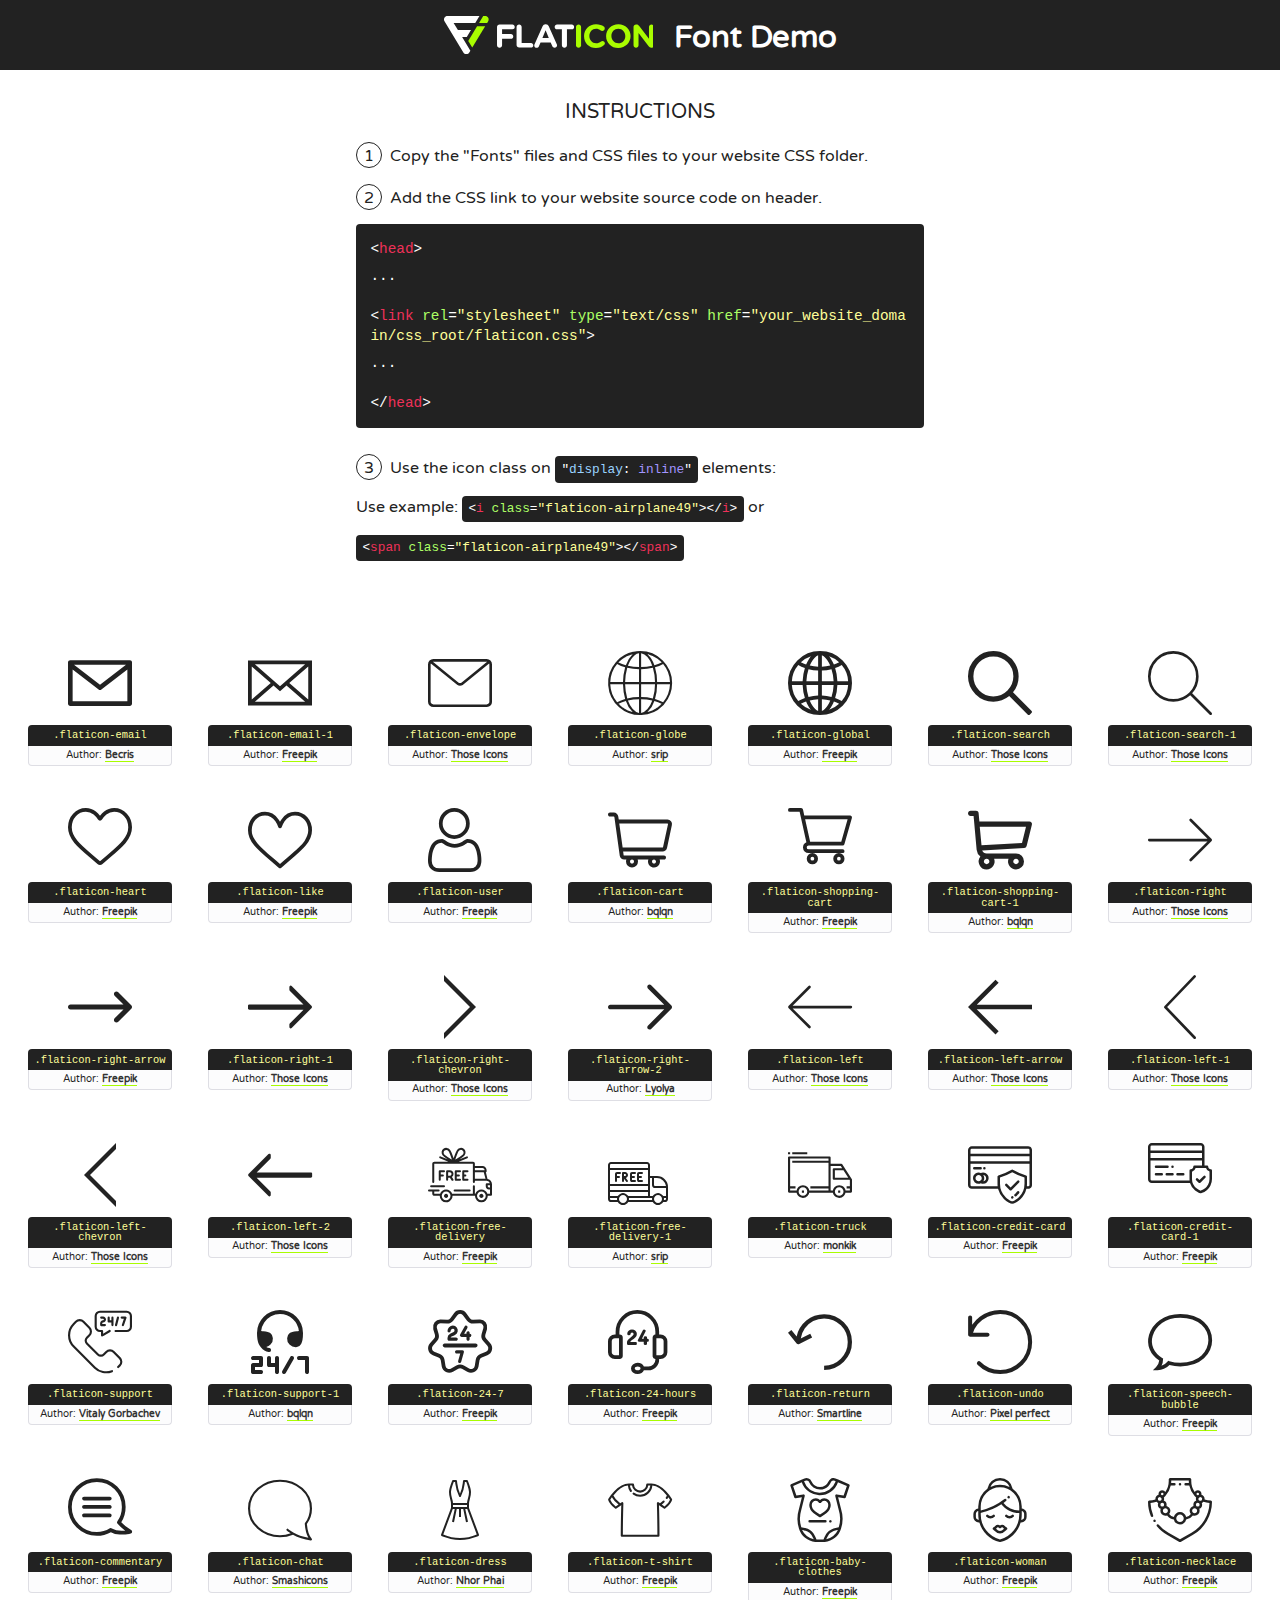
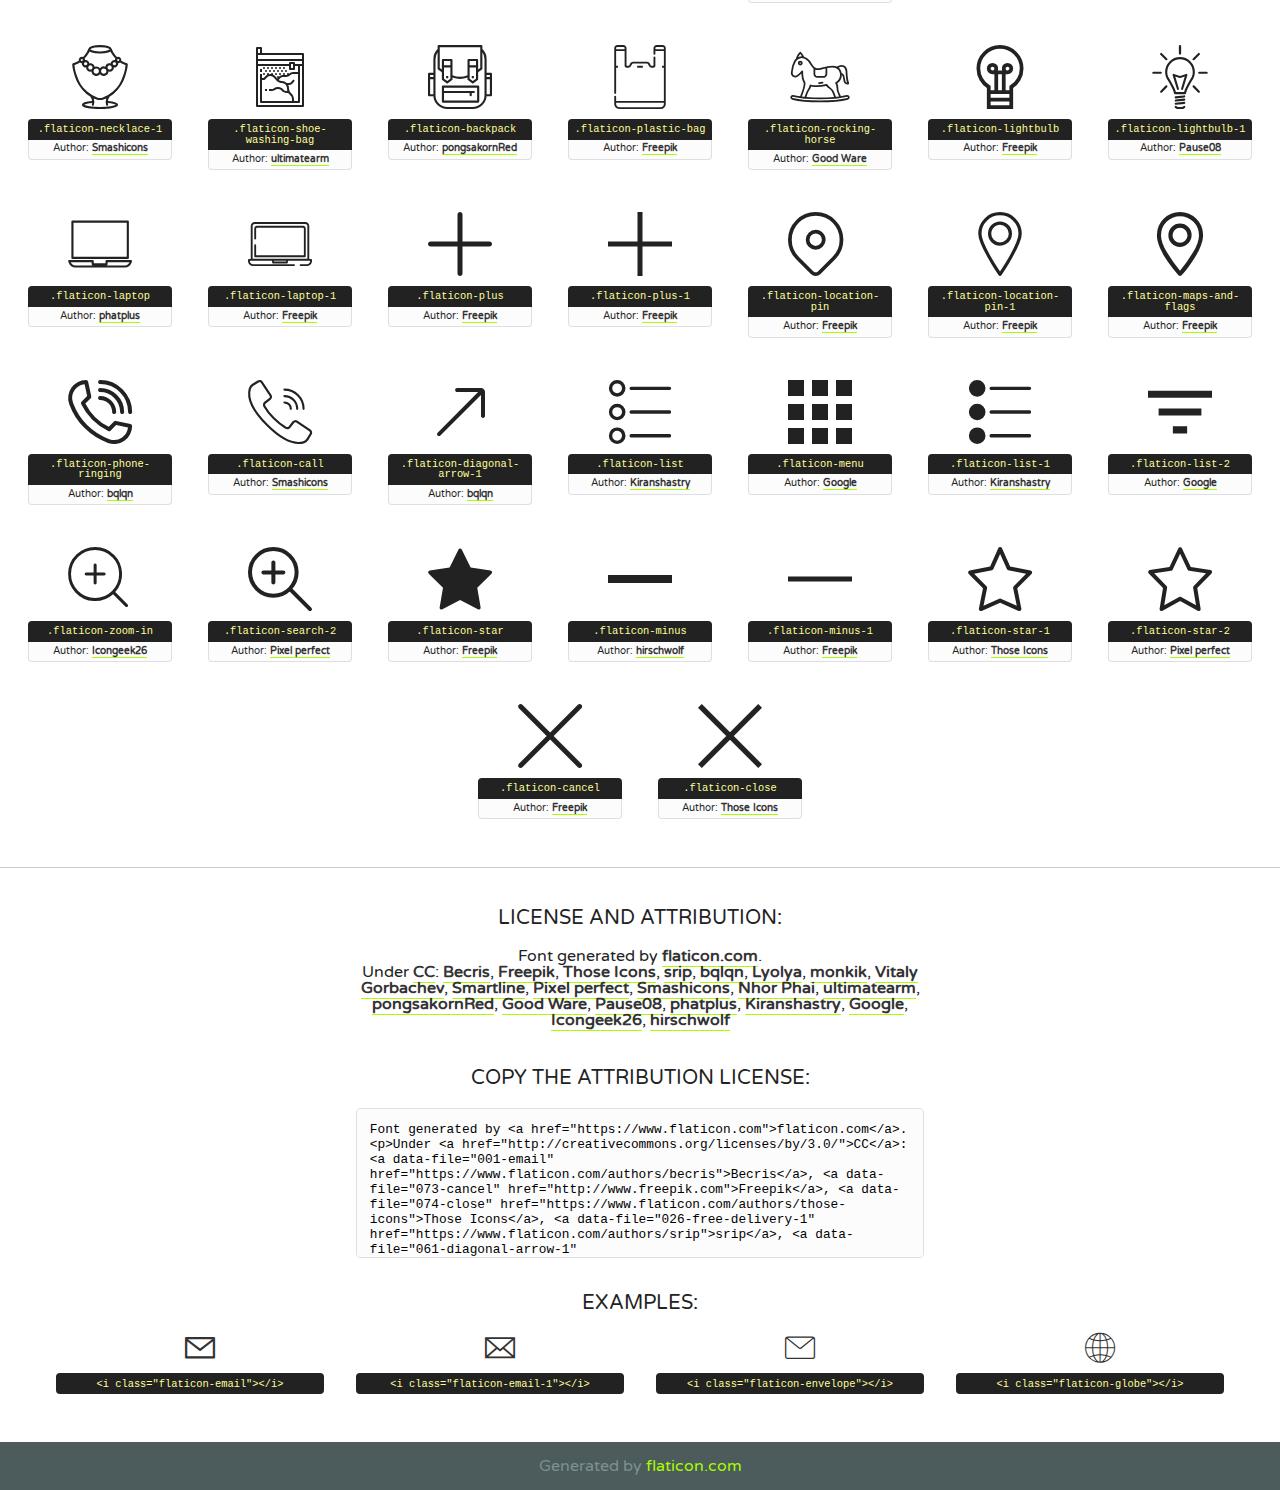
<file: assets/fonts/flaticon.html>
<!DOCTYPE html>
<!--
  Flaticon icon font: Flaticon
  Creation date: 09/06/2020 03:43
-->
<html>
<!DOCTYPE html>
<html>

<head>
    <title>Flaticon WebFont</title>
    <link href="http://fonts.googleapis.com/css?family=Varela+Round" rel="stylesheet" type="text/css" />
    <link rel="stylesheet" type="text/css" href="flaticon.css">
    <meta charset="UTF-8">
    <style>
    html, body, div, span, applet, object, iframe,
    h1, h2, h3, h4, h5, h6, p, blockquote, pre,
    a, abbr, acronym, address, big, cite, code,
    del, dfn, em, img, ins, kbd, q, s, samp,
    small, strike, strong, sub, sup, tt, var,
    b, u, i, center,
    dl, dt, dd, ol, ul, li,
    fieldset, form, label, legend,
    table, caption, tbody, tfoot, thead, tr, th, td,
    article, aside, canvas, details, embed, 
    figure, figcaption, footer, header, hgroup, 
    menu, nav, output, ruby, section, summary,
    time, mark, audio, video {
        margin: 0;
        padding: 0;
        border: 0;
        font-size: 100%;
        font: inherit;
        vertical-align: baseline;
    }
    /* HTML5 display-role reset for older browsers */
    article, aside, details, figcaption, figure, 
    footer, header, hgroup, menu, nav, section {
        display: block;
    }
    body {
        line-height: 1;
    }
    ol, ul {
        list-style: none;
    }
    blockquote, q {
        quotes: none;
    }
    blockquote:before, blockquote:after,
    q:before, q:after {
        content: '';
        content: none;
    }
    table {
        border-collapse: collapse;
        border-spacing: 0;
    }
    body {
        font-family: 'Varela Round', Helvetica, Arial, sans-serif;
        font-size: 16px;
        color: #222;
    }
    a {
        color: #333;
        border-bottom: 1px solid #a9fd00;
        font-weight: bold;
        text-decoration: none;
    }
    * {
        -moz-box-sizing: border-box;
        -webkit-box-sizing: border-box;
        box-sizing: border-box;
        margin: 0;
        padding: 0;
    }
    [class^="flaticon-"]:before, [class*=" flaticon-"]:before, [class^="flaticon-"]:after, [class*=" flaticon-"]:after {
        font-family: Flaticon;
        font-size: 30px;
        font-style: normal;
        margin-left: 20px;
        color: #333;
    }
    .wrapper {
        max-width: 600px;
        margin: auto;
        padding: 0 1em;
    }
    .title {
        font-size: 1.25em;
        text-align: center;
        margin-bottom: 1em;
        text-transform: uppercase;
    }
    header {
        text-align: center;
        background-color: #222;
        color: #fff;
        padding: 1em;
    }
    header .logo {
        width: 210px;
        height: 38px;
        display: inline-block;
        vertical-align: middle;
        margin-right: 1em;
        border: none;
    }
    header strong {
        font-size: 1.95em;
        font-weight: bold;
        vertical-align: middle;
        margin-top: 5px;
        display: inline-block;
    }
    .demo {
        margin: 2em auto;
        line-height: 1.25em;
    }
    .demo ul li {
        margin-bottom: 1em;
    }
    .demo ul li .num {
        color: #222;
        border-radius: 20px;
        display: inline-block;
        width: 26px;
        padding: 3px;
        height: 26px;
        text-align: center;
        margin-right: 0.5em;
        border: 1px solid #222;
    }
    .demo ul li code {
        background-color: #222;
        border-radius: 4px;
        padding: 0.25em 0.5em;
        display: inline-block;
        color: #fff;
        font-family: Consolas,Monaco,Lucida Console,Liberation Mono,DejaVu Sans Mono,Bitstream Vera Sans Mono,Courier New, monospace;
        font-weight: lighter;
        margin-top: 1em;
        font-size: 0.8em;
        word-break: break-all;
    }
    .demo ul li code.big {
        padding: 1em;
        font-size: 0.9em;
    }
    .demo ul li code .red {
        color: #EF3159;
    }
    .demo ul li code .green {
        color: #ACFF65;
    }
    .demo ul li code .yellow {
        color: #FFFF99;
    }
    .demo ul li code .blue {
        color: #99D3FF;
    }
    .demo ul li code .purple {
        color: #A295FF;
    }
    .demo ul li code .dots {
        margin-top: 0.5em;
        display: block;
    }
    #glyphs {
        border-bottom: 1px solid #ccc;
        padding: 2em 0;
        text-align: center;
    }
    .glyph {
        display: inline-block;
        width: 9em;
        margin: 1em;
        text-align: center;
        vertical-align: top;
        background: #FFF;
    }
    .glyph .glyph-icon {
        padding: 10px;
        display: block;
        font-family:"Flaticon";
        font-size: 64px;
        line-height: 1;
    }
    .glyph .glyph-icon:before {
        font-size: 64px;
        color: #222;
        margin-left: 0;
    }
    .class-name {
        font-size: 0.65em;
        background-color: #222;
        color: #fff;
        border-radius: 4px 4px 0 0;
        padding: 0.5em;
        color: #FFFF99;
        font-family: Consolas,Monaco,Lucida Console,Liberation Mono,DejaVu Sans Mono,Bitstream Vera Sans Mono,Courier New, monospace;
    }
    .author-name {
        font-size: 0.6em;
        background-color: #fcfcfd;
        border: 1px solid #DEDEE4;
        border-top: 0;
        border-radius: 0 0 4px 4px;
        padding: 0.5em;
    }
    .class-name:last-child {
        font-size: 10px;
        color:#888;
    }
    .class-name:last-child a {
        font-size: 10px;
        color:#555;
    }
    .class-name:last-child a:hover {
        color:#a9fd00;
    }
    .glyph > input {
        display: block;
        width: 100px;
        margin: 5px auto;
        text-align: center;
        font-size: 12px;
        cursor: text;
    }
    .glyph > input.icon-input {
        font-family:"Flaticon";
        font-size: 16px;
        margin-bottom: 10px;
    }
    .attribution .title {
        margin-top: 2em;
    }
    .attribution textarea {
        background-color: #fcfcfd;
        padding: 1em;
        border: none;
        box-shadow: none;
        border: 1px solid #DEDEE4;
        border-radius: 4px;
        resize: none;
        width: 100%;
        height: 150px;
        font-size: 0.8em;
        font-family: Consolas,Monaco,Lucida Console,Liberation Mono,DejaVu Sans Mono,Bitstream Vera Sans Mono,Courier New, monospace;
        -webkit-appearance: none;
    }
    .iconsuse {
        margin: 2em auto;
        text-align: center;
        max-width: 1200px;
    }
    .iconsuse:after {
        content: '';
        display: table;
        clear: both;
    }
    .iconsuse .image {
        float: left;
        width: 25%;
        padding: 0 1em;
    }
    .iconsuse .image p {
        margin-bottom: 1em;
    }
    .iconsuse .image span {
        display: block;
        font-size: 0.65em;
        background-color: #222;
        color: #fff;
        border-radius: 4px;
        padding: 0.5em;
        color: #FFFF99;
        margin-top: 1em;
        font-family: Consolas,Monaco,Lucida Console,Liberation Mono,DejaVu Sans Mono,Bitstream Vera Sans Mono,Courier New, monospace;
    }
    #footer {
        text-align: center;
        background-color: #4C5B5C;
        color: #7c9192;
        padding: 1em;
    }
    #footer a {
        border: none;
        color: #a9fd00;
        font-weight: normal;
    }
    @media (max-width: 960px) {
        .iconsuse .image {
            width: 50%;
        }
    }
    @media (max-width: 560px) {
        .iconsuse .image {
            width: 100%;
        }
    }
    </style>
</head>

<body class="characters-off">

    <header>
        <a href="https://www.flaticon.com" target="_blank" class="logo">
            <svg version="1.1" xmlns="http://www.w3.org/2000/svg" xmlns:xlink="http://www.w3.org/1999/xlink" xmlns:a="http://ns.adobe.com/AdobeSVGViewerExtensions/3.0/" viewBox="0 0 560.875 102.036" enable-background="new 0 0 560.875 102.036" xml:space="preserve">
                <defs>
                </defs>
                <g>
                    <g class="letters">
                        <path fill="#ffffff" d="M141.596,29.675c0-3.777,2.985-6.767,6.764-6.767h34.438c3.426,0,6.15,2.728,6.15,6.15
                        c0,3.43-2.724,6.149-6.15,6.149h-27.674v13.091h23.719c3.429,0,6.151,2.724,6.151,6.15c0,3.43-2.723,6.149-6.151,6.149h-23.719
                        v17.574c0,3.773-2.986,6.761-6.764,6.761c-3.779,0-6.764-2.989-6.764-6.761V29.675z"></path>
                        <path fill="#ffffff" d="M193.844,29.149c0-3.781,2.985-6.767,6.764-6.767c3.776,0,6.763,2.985,6.763,6.767v42.957h25.039
                        c3.426,0,6.149,2.726,6.149,6.153c0,3.425-2.723,6.15-6.149,6.15h-31.802c-3.779,0-6.764-2.986-6.764-6.768V29.149z"></path>
                        <path fill="#ffffff" d="M241.891,75.71l21.438-48.407c1.492-3.341,4.215-5.357,7.906-5.357h0.792
                        c3.686,0,6.323,2.017,7.815,5.357l21.439,48.407c0.436,0.967,0.701,1.845,0.701,2.723c0,3.602-2.809,6.501-6.414,6.501
                        c-3.161,0-5.269-1.845-6.499-4.655l-4.132-9.661h-27.059l-4.301,10.102c-1.144,2.631-3.426,4.214-6.237,4.214
                        c-3.517,0-6.24-2.81-6.24-6.325C241.1,77.64,241.451,76.677,241.891,75.71z M279.932,58.666l-8.521-20.297l-8.526,20.297H279.932
                        z"></path>
                        <path fill="#ffffff" d="M314.864,35.387H301.86c-3.429,0-6.239-2.813-6.239-6.238c0-3.429,2.811-6.24,6.239-6.24h39.533
                        c3.426,0,6.237,2.811,6.237,6.24c0,3.425-2.811,6.238-6.237,6.238h-13.001v42.785c0,3.773-2.99,6.761-6.764,6.761
                        c-3.779,0-6.764-2.989-6.764-6.761V35.387z"></path>
                        <path fill="#A9FD00" d="M352.615,29.149c0-3.781,2.985-6.767,6.767-6.767c3.774,0,6.761,2.985,6.761,6.767v49.024
                        c0,3.773-2.987,6.761-6.761,6.761c-3.781,0-6.767-2.989-6.767-6.761V29.149z"></path>
                        <path fill="#A9FD00" d="M374.132,53.836v-0.179c0-17.481,13.178-31.801,32.065-31.801c9.22,0,15.459,2.458,20.557,6.238
                        c1.402,1.054,2.637,2.985,2.637,5.357c0,3.692-2.985,6.59-6.681,6.59c-1.845,0-3.071-0.702-4.044-1.319
                        c-3.776-2.813-7.729-4.393-12.562-4.393c-10.364,0-17.831,8.611-17.831,19.154v0.173c0,10.542,7.291,19.329,17.831,19.329
                        c5.715,0,9.492-1.756,13.359-4.834c1.049-0.874,2.458-1.491,4.039-1.491c3.429,0,6.325,2.813,6.325,6.236
                        c0,2.106-1.056,3.78-2.282,4.834c-5.539,4.834-12.036,7.733-21.878,7.733C387.572,85.464,374.132,71.493,374.132,53.836z"></path>
                        <path fill="#A9FD00" d="M433.009,53.836v-0.179c0-17.481,13.79-31.801,32.766-31.801c18.981,0,32.592,14.143,32.592,31.628v0.173
                        c0,17.483-13.785,31.807-32.769,31.807C446.625,85.464,433.009,71.32,433.009,53.836z M484.224,53.836v-0.179
                        c0-10.539-7.725-19.326-18.626-19.326c-10.893,0-18.449,8.611-18.449,19.154v0.173c0,10.542,7.73,19.329,18.626,19.329
                        C476.676,72.986,484.224,64.378,484.224,53.836z"></path>
                        <path fill="#A9FD00" d="M506.233,29.321c0-3.774,2.99-6.763,6.767-6.763h1.401c3.252,0,5.183,1.583,7.029,3.953l26.093,34.265
                        V29.059c0-3.692,2.99-6.677,6.681-6.677c3.683,0,6.671,2.985,6.671,6.677v48.934c0,3.78-2.987,6.765-6.764,6.765h-0.436
                        c-3.257,0-5.188-1.581-7.034-3.953l-27.056-35.492v32.944c0,3.687-2.985,6.676-6.678,6.676c-3.683,0-6.673-2.989-6.673-6.676
                        V29.321z"></path>
                    </g>
                    <g class="insignia">
                        <path fill="#ffffff" d="M48.372,56.137h12.517l11.156-18.537H37.186L25.688,18.539h57.825L94.668,0H9.271
                        C5.925,0,2.842,1.801,1.198,4.716c-1.644,2.907-1.593,6.482,0.134,9.343l50.38,83.501c1.678,2.781,4.689,4.476,7.938,4.476
                        c3.246,0,6.257-1.695,7.935-4.476l2.898-4.804L48.372,56.137z"></path>
                        <g class="i">
                            <path fill="#A9FD00" d="M93.575,18.539h0.031v0.004l21.652,0.004l2.705-4.488c1.727-2.861,1.778-6.436,0.133-9.343
                            C116.454,1.801,113.371,0,110.026,0h-5.294L93.575,18.539z"></path>
                            <polygon fill="#A9FD00" points="88.291,27.356 64.725,66.486 75.519,84.404 109.942,27.356"></polygon>
                        </g>
                    </g>
                </g>
            </svg>
        </a>
        <strong>Font Demo</strong>
    </header>


    <section class="demo wrapper">

        <p class="title">Instructions</p>

        <ul>
            <li>
                <span class="num">1</span>Copy the "Fonts" files and CSS files to your website CSS folder.
            </li>
            <li>
                <span class="num">2</span>Add the CSS link to your website source code on header.
                <code class="big">
                    &lt;<span class="red">head</span>&gt;
                    <br/><span class="dots">...</span>
                    <br/>&lt;<span class="red">link</span> <span class="green">rel</span>=<span class="yellow">"stylesheet"</span> <span class="green">type</span>=<span class="yellow">"text/css"</span> <span class="green">href</span>=<span class="yellow">"your_website_domain/css_root/flaticon.css"</span>&gt;
                    <br/><span class="dots">...</span>
                    <br/>&lt;/<span class="red">head</span>&gt;
                </code>
            </li>

            <li>
                <p>
                    <span class="num">3</span>Use the icon class on <code>"<span class="blue">display</span>:<span class="purple"> inline</span>"</code> elements:
                    <br />
                    Use example: <code>&lt;<span class="red">i</span> <span class="green">class</span>=<span class="yellow">&quot;flaticon-airplane49&quot;</span>&gt;&lt;/<span class="red">i</span>&gt;</code> or <code>&lt;<span class="red">span</span> <span class="green">class</span>=<span class="yellow">&quot;flaticon-airplane49&quot;</span>&gt;&lt;/<span class="red">span</span>&gt;</code>
            </li>
        </ul>

    </section>




   <section id="glyphs">          
    
      
        <div class="glyph"><div class="glyph-icon flaticon-email"></div>
            <div class="class-name">.flaticon-email</div>
            <div class="author-name">Author: <a data-file="001-email" href="https://www.flaticon.com/authors/becris">Becris</a> </div> 
        </div>        
        
        <div class="glyph"><div class="glyph-icon flaticon-email-1"></div>
            <div class="class-name">.flaticon-email-1</div>
            <div class="author-name">Author: <a data-file="002-email-1" href="http://www.freepik.com">Freepik</a> </div> 
        </div>        
        
        <div class="glyph"><div class="glyph-icon flaticon-envelope"></div>
            <div class="class-name">.flaticon-envelope</div>
            <div class="author-name">Author: <a data-file="003-envelope" href="https://www.flaticon.com/authors/those-icons">Those Icons</a> </div> 
        </div>        
        
        <div class="glyph"><div class="glyph-icon flaticon-globe"></div>
            <div class="class-name">.flaticon-globe</div>
            <div class="author-name">Author: <a data-file="004-globe" href="https://www.flaticon.com/authors/srip">srip</a> </div> 
        </div>        
        
        <div class="glyph"><div class="glyph-icon flaticon-global"></div>
            <div class="class-name">.flaticon-global</div>
            <div class="author-name">Author: <a data-file="005-global" href="http://www.freepik.com">Freepik</a> </div> 
        </div>        
        
        <div class="glyph"><div class="glyph-icon flaticon-search"></div>
            <div class="class-name">.flaticon-search</div>
            <div class="author-name">Author: <a data-file="006-search" href="https://www.flaticon.com/authors/those-icons">Those Icons</a> </div> 
        </div>        
        
        <div class="glyph"><div class="glyph-icon flaticon-search-1"></div>
            <div class="class-name">.flaticon-search-1</div>
            <div class="author-name">Author: <a data-file="007-search-1" href="https://www.flaticon.com/authors/those-icons">Those Icons</a> </div> 
        </div>        
        
        <div class="glyph"><div class="glyph-icon flaticon-heart"></div>
            <div class="class-name">.flaticon-heart</div>
            <div class="author-name">Author: <a data-file="008-heart" href="http://www.freepik.com">Freepik</a> </div> 
        </div>        
        
        <div class="glyph"><div class="glyph-icon flaticon-like"></div>
            <div class="class-name">.flaticon-like</div>
            <div class="author-name">Author: <a data-file="009-like" href="http://www.freepik.com">Freepik</a> </div> 
        </div>        
        
        <div class="glyph"><div class="glyph-icon flaticon-user"></div>
            <div class="class-name">.flaticon-user</div>
            <div class="author-name">Author: <a data-file="010-user" href="http://www.freepik.com">Freepik</a> </div> 
        </div>        
        
        <div class="glyph"><div class="glyph-icon flaticon-cart"></div>
            <div class="class-name">.flaticon-cart</div>
            <div class="author-name">Author: <a data-file="011-cart" href="https://www.flaticon.com/authors/bqlqn">bqlqn</a> </div> 
        </div>        
        
        <div class="glyph"><div class="glyph-icon flaticon-shopping-cart"></div>
            <div class="class-name">.flaticon-shopping-cart</div>
            <div class="author-name">Author: <a data-file="012-shopping-cart" href="http://www.freepik.com">Freepik</a> </div> 
        </div>        
        
        <div class="glyph"><div class="glyph-icon flaticon-shopping-cart-1"></div>
            <div class="class-name">.flaticon-shopping-cart-1</div>
            <div class="author-name">Author: <a data-file="013-shopping-cart-1" href="https://www.flaticon.com/authors/bqlqn">bqlqn</a> </div> 
        </div>        
        
        <div class="glyph"><div class="glyph-icon flaticon-right"></div>
            <div class="class-name">.flaticon-right</div>
            <div class="author-name">Author: <a data-file="014-right" href="https://www.flaticon.com/authors/those-icons">Those Icons</a> </div> 
        </div>        
        
        <div class="glyph"><div class="glyph-icon flaticon-right-arrow"></div>
            <div class="class-name">.flaticon-right-arrow</div>
            <div class="author-name">Author: <a data-file="015-right-arrow" href="http://www.freepik.com">Freepik</a> </div> 
        </div>        
        
        <div class="glyph"><div class="glyph-icon flaticon-right-1"></div>
            <div class="class-name">.flaticon-right-1</div>
            <div class="author-name">Author: <a data-file="017-right-1" href="https://www.flaticon.com/authors/those-icons">Those Icons</a> </div> 
        </div>        
        
        <div class="glyph"><div class="glyph-icon flaticon-right-chevron"></div>
            <div class="class-name">.flaticon-right-chevron</div>
            <div class="author-name">Author: <a data-file="018-right-chevron" href="https://www.flaticon.com/authors/those-icons">Those Icons</a> </div> 
        </div>        
        
        <div class="glyph"><div class="glyph-icon flaticon-right-arrow-2"></div>
            <div class="class-name">.flaticon-right-arrow-2</div>
            <div class="author-name">Author: <a data-file="019-right-arrow-2" href="https://www.flaticon.com/authors/lyolya">Lyolya</a> </div> 
        </div>        
        
        <div class="glyph"><div class="glyph-icon flaticon-left"></div>
            <div class="class-name">.flaticon-left</div>
            <div class="author-name">Author: <a data-file="020-left" href="https://www.flaticon.com/authors/those-icons">Those Icons</a> </div> 
        </div>        
        
        <div class="glyph"><div class="glyph-icon flaticon-left-arrow"></div>
            <div class="class-name">.flaticon-left-arrow</div>
            <div class="author-name">Author: <a data-file="021-left-arrow" href="https://www.flaticon.com/authors/those-icons">Those Icons</a> </div> 
        </div>        
        
        <div class="glyph"><div class="glyph-icon flaticon-left-1"></div>
            <div class="class-name">.flaticon-left-1</div>
            <div class="author-name">Author: <a data-file="022-left-1" href="https://www.flaticon.com/authors/those-icons">Those Icons</a> </div> 
        </div>        
        
        <div class="glyph"><div class="glyph-icon flaticon-left-chevron"></div>
            <div class="class-name">.flaticon-left-chevron</div>
            <div class="author-name">Author: <a data-file="023-left-chevron" href="https://www.flaticon.com/authors/those-icons">Those Icons</a> </div> 
        </div>        
        
        <div class="glyph"><div class="glyph-icon flaticon-left-2"></div>
            <div class="class-name">.flaticon-left-2</div>
            <div class="author-name">Author: <a data-file="024-left-2" href="https://www.flaticon.com/authors/those-icons">Those Icons</a> </div> 
        </div>        
        
        <div class="glyph"><div class="glyph-icon flaticon-free-delivery"></div>
            <div class="class-name">.flaticon-free-delivery</div>
            <div class="author-name">Author: <a data-file="025-free-delivery" href="http://www.freepik.com">Freepik</a> </div> 
        </div>        
        
        <div class="glyph"><div class="glyph-icon flaticon-free-delivery-1"></div>
            <div class="class-name">.flaticon-free-delivery-1</div>
            <div class="author-name">Author: <a data-file="026-free-delivery-1" href="https://www.flaticon.com/authors/srip">srip</a> </div> 
        </div>        
        
        <div class="glyph"><div class="glyph-icon flaticon-truck"></div>
            <div class="class-name">.flaticon-truck</div>
            <div class="author-name">Author: <a data-file="027-truck" href="https://www.flaticon.com/authors/monkik">monkik</a> </div> 
        </div>        
        
        <div class="glyph"><div class="glyph-icon flaticon-credit-card"></div>
            <div class="class-name">.flaticon-credit-card</div>
            <div class="author-name">Author: <a data-file="028-credit-card" href="http://www.freepik.com">Freepik</a> </div> 
        </div>        
        
        <div class="glyph"><div class="glyph-icon flaticon-credit-card-1"></div>
            <div class="class-name">.flaticon-credit-card-1</div>
            <div class="author-name">Author: <a data-file="029-credit-card-1" href="http://www.freepik.com">Freepik</a> </div> 
        </div>        
        
        <div class="glyph"><div class="glyph-icon flaticon-support"></div>
            <div class="class-name">.flaticon-support</div>
            <div class="author-name">Author: <a data-file="030-support" href="https://www.flaticon.com/authors/vitaly-gorbachev">Vitaly Gorbachev</a> </div> 
        </div>        
        
        <div class="glyph"><div class="glyph-icon flaticon-support-1"></div>
            <div class="class-name">.flaticon-support-1</div>
            <div class="author-name">Author: <a data-file="031-support-1" href="https://www.flaticon.com/authors/bqlqn">bqlqn</a> </div> 
        </div>        
        
        <div class="glyph"><div class="glyph-icon flaticon-24-7"></div>
            <div class="class-name">.flaticon-24-7</div>
            <div class="author-name">Author: <a data-file="032-24-7" href="http://www.freepik.com">Freepik</a> </div> 
        </div>        
        
        <div class="glyph"><div class="glyph-icon flaticon-24-hours"></div>
            <div class="class-name">.flaticon-24-hours</div>
            <div class="author-name">Author: <a data-file="033-24-hours" href="http://www.freepik.com">Freepik</a> </div> 
        </div>        
        
        <div class="glyph"><div class="glyph-icon flaticon-return"></div>
            <div class="class-name">.flaticon-return</div>
            <div class="author-name">Author: <a data-file="034-return" href="https://www.flaticon.com/authors/smartline">Smartline</a> </div> 
        </div>        
        
        <div class="glyph"><div class="glyph-icon flaticon-undo"></div>
            <div class="class-name">.flaticon-undo</div>
            <div class="author-name">Author: <a data-file="035-undo" href="https://www.flaticon.com/authors/pixel-perfect">Pixel perfect</a> </div> 
        </div>        
        
        <div class="glyph"><div class="glyph-icon flaticon-speech-bubble"></div>
            <div class="class-name">.flaticon-speech-bubble</div>
            <div class="author-name">Author: <a data-file="036-speech-bubble" href="http://www.freepik.com">Freepik</a> </div> 
        </div>        
        
        <div class="glyph"><div class="glyph-icon flaticon-commentary"></div>
            <div class="class-name">.flaticon-commentary</div>
            <div class="author-name">Author: <a data-file="037-commentary" href="http://www.freepik.com">Freepik</a> </div> 
        </div>        
        
        <div class="glyph"><div class="glyph-icon flaticon-chat"></div>
            <div class="class-name">.flaticon-chat</div>
            <div class="author-name">Author: <a data-file="038-chat" href="https://www.flaticon.com/authors/smashicons">Smashicons</a> </div> 
        </div>        
        
        <div class="glyph"><div class="glyph-icon flaticon-dress"></div>
            <div class="class-name">.flaticon-dress</div>
            <div class="author-name">Author: <a data-file="039-dress" href="https://www.flaticon.com/authors/nhor-phai">Nhor Phai</a> </div> 
        </div>        
        
        <div class="glyph"><div class="glyph-icon flaticon-t-shirt"></div>
            <div class="class-name">.flaticon-t-shirt</div>
            <div class="author-name">Author: <a data-file="040-t-shirt" href="http://www.freepik.com">Freepik</a> </div> 
        </div>        
        
        <div class="glyph"><div class="glyph-icon flaticon-baby-clothes"></div>
            <div class="class-name">.flaticon-baby-clothes</div>
            <div class="author-name">Author: <a data-file="041-baby-clothes" href="http://www.freepik.com">Freepik</a> </div> 
        </div>        
        
        <div class="glyph"><div class="glyph-icon flaticon-woman"></div>
            <div class="class-name">.flaticon-woman</div>
            <div class="author-name">Author: <a data-file="042-woman" href="http://www.freepik.com">Freepik</a> </div> 
        </div>        
        
        <div class="glyph"><div class="glyph-icon flaticon-necklace"></div>
            <div class="class-name">.flaticon-necklace</div>
            <div class="author-name">Author: <a data-file="043-necklace" href="http://www.freepik.com">Freepik</a> </div> 
        </div>        
        
        <div class="glyph"><div class="glyph-icon flaticon-necklace-1"></div>
            <div class="class-name">.flaticon-necklace-1</div>
            <div class="author-name">Author: <a data-file="044-necklace-1" href="https://www.flaticon.com/authors/smashicons">Smashicons</a> </div> 
        </div>        
        
        <div class="glyph"><div class="glyph-icon flaticon-shoe-washing-bag"></div>
            <div class="class-name">.flaticon-shoe-washing-bag</div>
            <div class="author-name">Author: <a data-file="045-shoe-washing-bag" href="https://www.flaticon.com/authors/ultimatearm">ultimatearm</a> </div> 
        </div>        
        
        <div class="glyph"><div class="glyph-icon flaticon-backpack"></div>
            <div class="class-name">.flaticon-backpack</div>
            <div class="author-name">Author: <a data-file="046-backpack" href="https://www.flaticon.com/authors/pongsakornred">pongsakornRed</a> </div> 
        </div>        
        
        <div class="glyph"><div class="glyph-icon flaticon-plastic-bag"></div>
            <div class="class-name">.flaticon-plastic-bag</div>
            <div class="author-name">Author: <a data-file="047-plastic-bag" href="http://www.freepik.com">Freepik</a> </div> 
        </div>        
        
        <div class="glyph"><div class="glyph-icon flaticon-rocking-horse"></div>
            <div class="class-name">.flaticon-rocking-horse</div>
            <div class="author-name">Author: <a data-file="048-rocking-horse" href="https://www.flaticon.com/authors/good-ware">Good Ware</a> </div> 
        </div>        
        
        <div class="glyph"><div class="glyph-icon flaticon-lightbulb"></div>
            <div class="class-name">.flaticon-lightbulb</div>
            <div class="author-name">Author: <a data-file="049-lightbulb" href="http://www.freepik.com">Freepik</a> </div> 
        </div>        
        
        <div class="glyph"><div class="glyph-icon flaticon-lightbulb-1"></div>
            <div class="class-name">.flaticon-lightbulb-1</div>
            <div class="author-name">Author: <a data-file="050-lightbulb-1" href="https://www.flaticon.com/authors/pause08">Pause08</a> </div> 
        </div>        
        
        <div class="glyph"><div class="glyph-icon flaticon-laptop"></div>
            <div class="class-name">.flaticon-laptop</div>
            <div class="author-name">Author: <a data-file="051-laptop" href="https://www.flaticon.com/authors/phatplus">phatplus</a> </div> 
        </div>        
        
        <div class="glyph"><div class="glyph-icon flaticon-laptop-1"></div>
            <div class="class-name">.flaticon-laptop-1</div>
            <div class="author-name">Author: <a data-file="052-laptop-1" href="http://www.freepik.com">Freepik</a> </div> 
        </div>        
        
        <div class="glyph"><div class="glyph-icon flaticon-plus"></div>
            <div class="class-name">.flaticon-plus</div>
            <div class="author-name">Author: <a data-file="053-plus" href="http://www.freepik.com">Freepik</a> </div> 
        </div>        
        
        <div class="glyph"><div class="glyph-icon flaticon-plus-1"></div>
            <div class="class-name">.flaticon-plus-1</div>
            <div class="author-name">Author: <a data-file="054-plus-1" href="http://www.freepik.com">Freepik</a> </div> 
        </div>        
        
        <div class="glyph"><div class="glyph-icon flaticon-location-pin"></div>
            <div class="class-name">.flaticon-location-pin</div>
            <div class="author-name">Author: <a data-file="055-location-pin" href="http://www.freepik.com">Freepik</a> </div> 
        </div>        
        
        <div class="glyph"><div class="glyph-icon flaticon-location-pin-1"></div>
            <div class="class-name">.flaticon-location-pin-1</div>
            <div class="author-name">Author: <a data-file="056-location-pin-1" href="http://www.freepik.com">Freepik</a> </div> 
        </div>        
        
        <div class="glyph"><div class="glyph-icon flaticon-maps-and-flags"></div>
            <div class="class-name">.flaticon-maps-and-flags</div>
            <div class="author-name">Author: <a data-file="057-maps-and-flags" href="http://www.freepik.com">Freepik</a> </div> 
        </div>        
        
        <div class="glyph"><div class="glyph-icon flaticon-phone-ringing"></div>
            <div class="class-name">.flaticon-phone-ringing</div>
            <div class="author-name">Author: <a data-file="058-phone-ringing" href="https://www.flaticon.com/authors/bqlqn">bqlqn</a> </div> 
        </div>        
        
        <div class="glyph"><div class="glyph-icon flaticon-call"></div>
            <div class="class-name">.flaticon-call</div>
            <div class="author-name">Author: <a data-file="059-call" href="https://www.flaticon.com/authors/smashicons">Smashicons</a> </div> 
        </div>        
        
        <div class="glyph"><div class="glyph-icon flaticon-diagonal-arrow-1"></div>
            <div class="class-name">.flaticon-diagonal-arrow-1</div>
            <div class="author-name">Author: <a data-file="061-diagonal-arrow-1" href="https://www.flaticon.com/authors/bqlqn">bqlqn</a> </div> 
        </div>        
        
        <div class="glyph"><div class="glyph-icon flaticon-list"></div>
            <div class="class-name">.flaticon-list</div>
            <div class="author-name">Author: <a data-file="062-list" href="https://www.flaticon.com/authors/kiranshastry">Kiranshastry</a> </div> 
        </div>        
        
        <div class="glyph"><div class="glyph-icon flaticon-menu"></div>
            <div class="class-name">.flaticon-menu</div>
            <div class="author-name">Author: <a data-file="063-menu" href="https://www.flaticon.com/authors/google">Google</a> </div> 
        </div>        
        
        <div class="glyph"><div class="glyph-icon flaticon-list-1"></div>
            <div class="class-name">.flaticon-list-1</div>
            <div class="author-name">Author: <a data-file="064-list-1" href="https://www.flaticon.com/authors/kiranshastry">Kiranshastry</a> </div> 
        </div>        
        
        <div class="glyph"><div class="glyph-icon flaticon-list-2"></div>
            <div class="class-name">.flaticon-list-2</div>
            <div class="author-name">Author: <a data-file="065-list-2" href="https://www.flaticon.com/authors/google">Google</a> </div> 
        </div>        
        
        <div class="glyph"><div class="glyph-icon flaticon-zoom-in"></div>
            <div class="class-name">.flaticon-zoom-in</div>
            <div class="author-name">Author: <a data-file="066-zoom-in" href="https://www.flaticon.com/authors/icongeek26">Icongeek26</a> </div> 
        </div>        
        
        <div class="glyph"><div class="glyph-icon flaticon-search-2"></div>
            <div class="class-name">.flaticon-search-2</div>
            <div class="author-name">Author: <a data-file="067-search-2" href="https://www.flaticon.com/authors/pixel-perfect">Pixel perfect</a> </div> 
        </div>        
        
        <div class="glyph"><div class="glyph-icon flaticon-star"></div>
            <div class="class-name">.flaticon-star</div>
            <div class="author-name">Author: <a data-file="068-star" href="http://www.freepik.com">Freepik</a> </div> 
        </div>        
        
        <div class="glyph"><div class="glyph-icon flaticon-minus"></div>
            <div class="class-name">.flaticon-minus</div>
            <div class="author-name">Author: <a data-file="069-minus" href="https://www.flaticon.com/authors/hirschwolf">hirschwolf</a> </div> 
        </div>        
        
        <div class="glyph"><div class="glyph-icon flaticon-minus-1"></div>
            <div class="class-name">.flaticon-minus-1</div>
            <div class="author-name">Author: <a data-file="070-minus-1" href="http://www.freepik.com">Freepik</a> </div> 
        </div>        
        
        <div class="glyph"><div class="glyph-icon flaticon-star-1"></div>
            <div class="class-name">.flaticon-star-1</div>
            <div class="author-name">Author: <a data-file="071-star-1" href="https://www.flaticon.com/authors/those-icons">Those Icons</a> </div> 
        </div>        
        
        <div class="glyph"><div class="glyph-icon flaticon-star-2"></div>
            <div class="class-name">.flaticon-star-2</div>
            <div class="author-name">Author: <a data-file="072-star-2" href="https://www.flaticon.com/authors/pixel-perfect">Pixel perfect</a> </div> 
        </div>        
        
        <div class="glyph"><div class="glyph-icon flaticon-cancel"></div>
            <div class="class-name">.flaticon-cancel</div>
            <div class="author-name">Author: <a data-file="073-cancel" href="http://www.freepik.com">Freepik</a> </div> 
        </div>        
        
        <div class="glyph"><div class="glyph-icon flaticon-close"></div>
            <div class="class-name">.flaticon-close</div>
            <div class="author-name">Author: <a data-file="074-close" href="https://www.flaticon.com/authors/those-icons">Those Icons</a> </div> 
        </div>        
        

    </section>



    <section class="attribution wrapper"   style="text-align:center;">

      <div class="title">License and attribution:</div><div class="attrDiv">Font generated by <a href="https://www.flaticon.com">flaticon.com</a>. <div><p>Under <a href="http://creativecommons.org/licenses/by/3.0/">CC</a>: <a data-file="001-email" href="https://www.flaticon.com/authors/becris">Becris</a>, <a data-file="073-cancel" href="http://www.freepik.com">Freepik</a>, <a data-file="074-close" href="https://www.flaticon.com/authors/those-icons">Those Icons</a>, <a data-file="026-free-delivery-1" href="https://www.flaticon.com/authors/srip">srip</a>, <a data-file="061-diagonal-arrow-1" href="https://www.flaticon.com/authors/bqlqn">bqlqn</a>, <a data-file="019-right-arrow-2" href="https://www.flaticon.com/authors/lyolya">Lyolya</a>, <a data-file="027-truck" href="https://www.flaticon.com/authors/monkik">monkik</a>, <a data-file="030-support" href="https://www.flaticon.com/authors/vitaly-gorbachev">Vitaly Gorbachev</a>, <a data-file="034-return" href="https://www.flaticon.com/authors/smartline">Smartline</a>, <a data-file="072-star-2" href="https://www.flaticon.com/authors/pixel-perfect">Pixel perfect</a>, <a data-file="059-call" href="https://www.flaticon.com/authors/smashicons">Smashicons</a>, <a data-file="039-dress" href="https://www.flaticon.com/authors/nhor-phai">Nhor Phai</a>, <a data-file="045-shoe-washing-bag" href="https://www.flaticon.com/authors/ultimatearm">ultimatearm</a>, <a data-file="046-backpack" href="https://www.flaticon.com/authors/pongsakornred">pongsakornRed</a>, <a data-file="048-rocking-horse" href="https://www.flaticon.com/authors/good-ware">Good Ware</a>, <a data-file="050-lightbulb-1" href="https://www.flaticon.com/authors/pause08">Pause08</a>, <a data-file="051-laptop" href="https://www.flaticon.com/authors/phatplus">phatplus</a>, <a data-file="064-list-1" href="https://www.flaticon.com/authors/kiranshastry">Kiranshastry</a>, <a data-file="065-list-2" href="https://www.flaticon.com/authors/google">Google</a>, <a data-file="066-zoom-in" href="https://www.flaticon.com/authors/icongeek26">Icongeek26</a>, <a data-file="069-minus" href="https://www.flaticon.com/authors/hirschwolf">hirschwolf</a></p>  </div>
      </div>
      <div class="title">Copy the Attribution License:</div>

    <textarea onclick="this.focus();this.select();">Font generated by &lt;a href=&quot;https://www.flaticon.com&quot;&gt;flaticon.com&lt;/a&gt;. <p>Under <a href="http://creativecommons.org/licenses/by/3.0/">CC</a>: <a data-file="001-email" href="https://www.flaticon.com/authors/becris">Becris</a>, <a data-file="073-cancel" href="http://www.freepik.com">Freepik</a>, <a data-file="074-close" href="https://www.flaticon.com/authors/those-icons">Those Icons</a>, <a data-file="026-free-delivery-1" href="https://www.flaticon.com/authors/srip">srip</a>, <a data-file="061-diagonal-arrow-1" href="https://www.flaticon.com/authors/bqlqn">bqlqn</a>, <a data-file="019-right-arrow-2" href="https://www.flaticon.com/authors/lyolya">Lyolya</a>, <a data-file="027-truck" href="https://www.flaticon.com/authors/monkik">monkik</a>, <a data-file="030-support" href="https://www.flaticon.com/authors/vitaly-gorbachev">Vitaly Gorbachev</a>, <a data-file="034-return" href="https://www.flaticon.com/authors/smartline">Smartline</a>, <a data-file="072-star-2" href="https://www.flaticon.com/authors/pixel-perfect">Pixel perfect</a>, <a data-file="059-call" href="https://www.flaticon.com/authors/smashicons">Smashicons</a>, <a data-file="039-dress" href="https://www.flaticon.com/authors/nhor-phai">Nhor Phai</a>, <a data-file="045-shoe-washing-bag" href="https://www.flaticon.com/authors/ultimatearm">ultimatearm</a>, <a data-file="046-backpack" href="https://www.flaticon.com/authors/pongsakornred">pongsakornRed</a>, <a data-file="048-rocking-horse" href="https://www.flaticon.com/authors/good-ware">Good Ware</a>, <a data-file="050-lightbulb-1" href="https://www.flaticon.com/authors/pause08">Pause08</a>, <a data-file="051-laptop" href="https://www.flaticon.com/authors/phatplus">phatplus</a>, <a data-file="064-list-1" href="https://www.flaticon.com/authors/kiranshastry">Kiranshastry</a>, <a data-file="065-list-2" href="https://www.flaticon.com/authors/google">Google</a>, <a data-file="066-zoom-in" href="https://www.flaticon.com/authors/icongeek26">Icongeek26</a>, <a data-file="069-minus" href="https://www.flaticon.com/authors/hirschwolf">hirschwolf</a></p>  
     </textarea>

    </section>

    <section class="iconsuse">

          <div class="title">Examples:</div>            
             
            <div class="image">
                <p>
                    <i class="glyph-icon flaticon-email"></i> 
                    <span>&lt;i class=&quot;flaticon-email&quot;&gt;&lt;/i&gt;</span>
                </p>
            </div>
            
            <div class="image">
                <p>
                    <i class="glyph-icon flaticon-email-1"></i> 
                    <span>&lt;i class=&quot;flaticon-email-1&quot;&gt;&lt;/i&gt;</span>
                </p>
            </div>
            
            <div class="image">
                <p>
                    <i class="glyph-icon flaticon-envelope"></i> 
                    <span>&lt;i class=&quot;flaticon-envelope&quot;&gt;&lt;/i&gt;</span>
                </p>
            </div>
            
            <div class="image">
                <p>
                    <i class="glyph-icon flaticon-globe"></i> 
                    <span>&lt;i class=&quot;flaticon-globe&quot;&gt;&lt;/i&gt;</span>
                </p>
            </div>
                       
        </div>
                            
    </section>

<div id="footer">
    <div>Generated by <a href="https://www.flaticon.com">flaticon.com</a>
    </div>
</div>



</body>
</html>
</file>
<file: assets/fonts/flaticon.css>
/*
  	Flaticon icon font: Flaticon
  	Creation date: 09/06/2020 03:43
  	*/

@font-face {
  font-family: "Flaticon";
  src: url("./Flaticon.eot");
  src: url("./Flaticon.eot?#iefix") format("embedded-opentype"),
       url("./Flaticon.woff2") format("woff2"),
       url("./Flaticon.woff") format("woff"),
       url("./Flaticon.ttf") format("truetype"),
       url("./Flaticon.svg#Flaticon") format("svg");
  font-weight: normal;
  font-style: normal;
}

@media screen and (-webkit-min-device-pixel-ratio:0) {
  @font-face {
    font-family: "Flaticon";
    src: url("./Flaticon.svg#Flaticon") format("svg");
  }
}

[class^="flaticon-"]:before, [class*=" flaticon-"]:before,
[class^="flaticon-"]:after, [class*=" flaticon-"]:after {   
  font-family: Flaticon;
        font-size: 20px;
font-style: normal;
margin-left: 20px;
}

.flaticon-email:before { content: "\f100"; }
.flaticon-email-1:before { content: "\f101"; }
.flaticon-envelope:before { content: "\f102"; }
.flaticon-globe:before { content: "\f103"; }
.flaticon-global:before { content: "\f104"; }
.flaticon-search:before { content: "\f105"; }
.flaticon-search-1:before { content: "\f106"; }
.flaticon-heart:before { content: "\f107"; }
.flaticon-like:before { content: "\f108"; }
.flaticon-user:before { content: "\f109"; }
.flaticon-cart:before { content: "\f10a"; }
.flaticon-shopping-cart:before { content: "\f10b"; }
.flaticon-shopping-cart-1:before { content: "\f10c"; }
.flaticon-right:before { content: "\f10d"; }
.flaticon-right-arrow:before { content: "\f10e"; }
.flaticon-right-1:before { content: "\f10f"; }
.flaticon-right-chevron:before { content: "\f110"; }
.flaticon-right-arrow-2:before { content: "\f111"; }
.flaticon-left:before { content: "\f112"; }
.flaticon-left-arrow:before { content: "\f113"; }
.flaticon-left-1:before { content: "\f114"; }
.flaticon-left-chevron:before { content: "\f115"; }
.flaticon-left-2:before { content: "\f116"; }
.flaticon-free-delivery:before { content: "\f117"; }
.flaticon-free-delivery-1:before { content: "\f118"; }
.flaticon-truck:before { content: "\f119"; }
.flaticon-credit-card:before { content: "\f11a"; }
.flaticon-credit-card-1:before { content: "\f11b"; }
.flaticon-support:before { content: "\f11c"; }
.flaticon-support-1:before { content: "\f11d"; }
.flaticon-24-7:before { content: "\f11e"; }
.flaticon-24-hours:before { content: "\f11f"; }
.flaticon-return:before { content: "\f120"; }
.flaticon-undo:before { content: "\f121"; }
.flaticon-speech-bubble:before { content: "\f122"; }
.flaticon-commentary:before { content: "\f123"; }
.flaticon-chat:before { content: "\f124"; }
.flaticon-dress:before { content: "\f125"; }
.flaticon-t-shirt:before { content: "\f126"; }
.flaticon-baby-clothes:before { content: "\f127"; }
.flaticon-woman:before { content: "\f128"; }
.flaticon-necklace:before { content: "\f129"; }
.flaticon-necklace-1:before { content: "\f12a"; }
.flaticon-shoe-washing-bag:before { content: "\f12b"; }
.flaticon-backpack:before { content: "\f12c"; }
.flaticon-plastic-bag:before { content: "\f12d"; }
.flaticon-rocking-horse:before { content: "\f12e"; }
.flaticon-lightbulb:before { content: "\f12f"; }
.flaticon-lightbulb-1:before { content: "\f130"; }
.flaticon-laptop:before { content: "\f131"; }
.flaticon-laptop-1:before { content: "\f132"; }
.flaticon-plus:before { content: "\f133"; }
.flaticon-plus-1:before { content: "\f134"; }
.flaticon-location-pin:before { content: "\f135"; }
.flaticon-location-pin-1:before { content: "\f136"; }
.flaticon-maps-and-flags:before { content: "\f137"; }
.flaticon-phone-ringing:before { content: "\f138"; }
.flaticon-call:before { content: "\f139"; }
.flaticon-diagonal-arrow-1:before { content: "\f13a"; }
.flaticon-list:before { content: "\f13b"; }
.flaticon-menu:before { content: "\f13c"; }
.flaticon-list-1:before { content: "\f13d"; }
.flaticon-list-2:before { content: "\f13e"; }
.flaticon-zoom-in:before { content: "\f13f"; }
.flaticon-search-2:before { content: "\f140"; }
.flaticon-star:before { content: "\f141"; }
.flaticon-minus:before { content: "\f142"; }
.flaticon-minus-1:before { content: "\f143"; }
.flaticon-star-1:before { content: "\f144"; }
.flaticon-star-2:before { content: "\f145"; }
.flaticon-cancel:before { content: "\f146"; }
.flaticon-close:before { content: "\f147"; }
</file>
